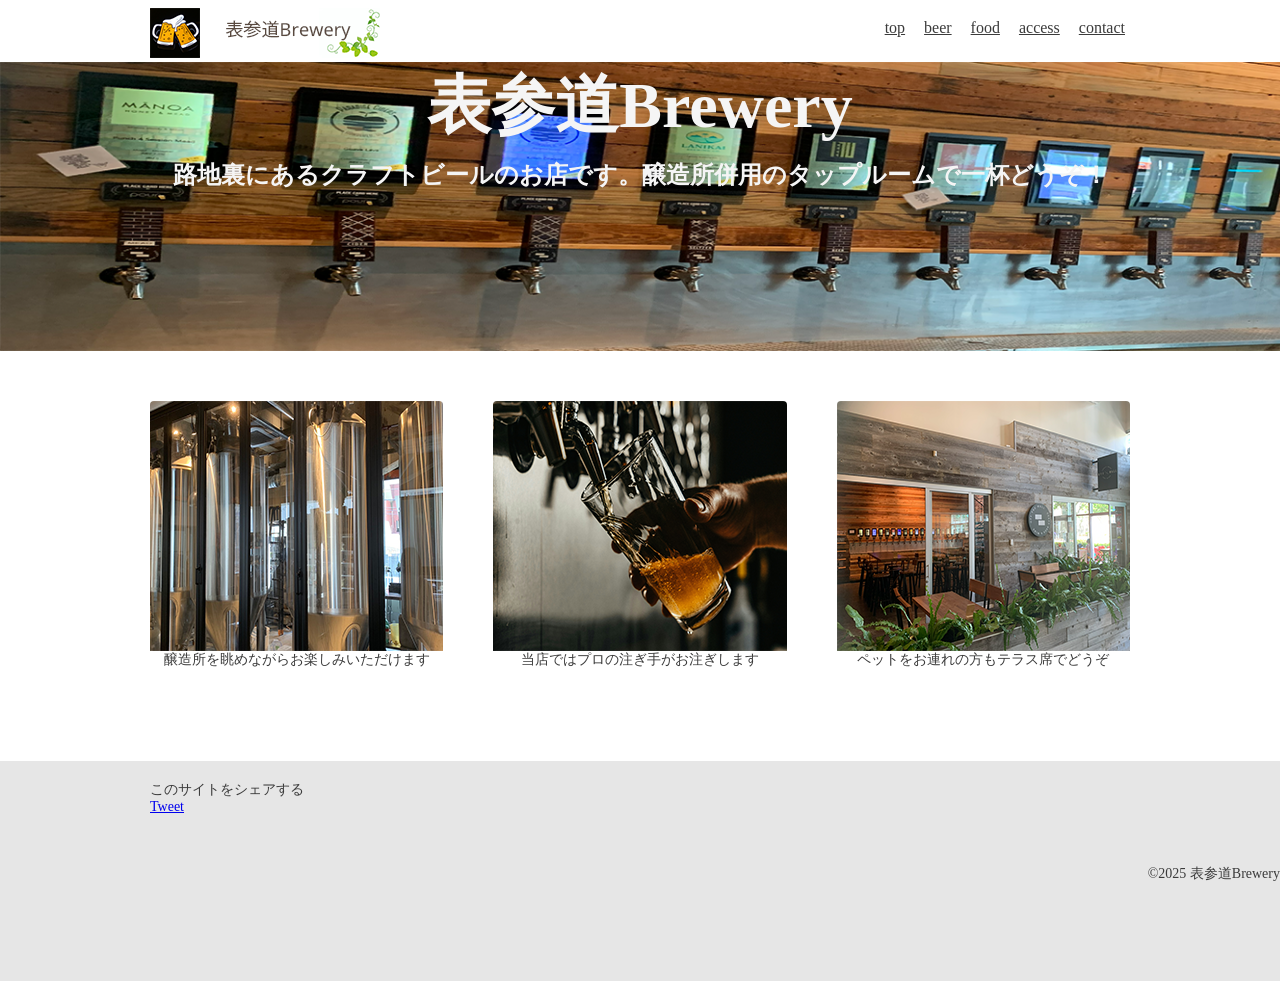
<file: index.html>
﻿<!DOCTYPE html>
<html lang="ja">
<head>
<meta charset="UTF-8">
<meta name="viewport" content="width=device-width, initial-scale=1.0">
<title>表参道Brewery</title>
<link rel="stylesheet"href="index.css">
</head>
<body>
<div class="header">
<div class="container">
<div class="header-left">
<img class="header-logo" src="images/logo.png" alt="表参道Brewery">
</div>
<div class="header-right">
<a href="index.html">top</a>
<a href="beer.html">beer</a>
<a href="food.html">food</a>
<a href="access.html">access</a>
<a href="contact.html">contact</a>
</div>
<div class="clear"></div>
</div>
<div class="main-visual">
<div class="container">
<h1 class="top-title">表参道Brewery</h1>
<h2 class="top-subtitle">路地裏にあるクラフトビールのお店です。醸造所併用のタップルームで一杯どうぞ！</h2>
</div>
</div>
<main class="container main-content" id="main">
<section class="features">
<article class="feature">
<figure>
<img class="main-image" src="images/tank.png" alt="タンク">
</figure>
<p class="text">醸造所を眺めながらお楽しみいただけます</p>
</article>
<article class="feature">
<figure>
<img class="main-image" src="images/glass.png" alt="グラス">
</figure>
<p class="text">当店ではプロの注ぎ手がお注ぎします</p>
</article>
<article class="feature">
<figure>
<img class="main-image" src="images/terrace.png" alt="テラス">
</figure>
<p class="text">ペットをお連れの方もテラス席でどうぞ</p>
</article>
</section>
</main>
<div class="footer">
<div class="container">
<div clas="footer-left">
</div>
<p>このサイトをシェアする</p>
<a href="https://twitter.com/share?ref_src=twsrc%5Etfw" class="twitter-share-button" data-text="表参道Brewery" data-show-count="false">Tweet</a><script async src="https://platform.twitter.com/widgets.js" charset="utf-8"></script>
</div>
<div class="footer-right">
&copy;2025 表参道Brewery
</div>
</div>
</body>
</html>
</file>
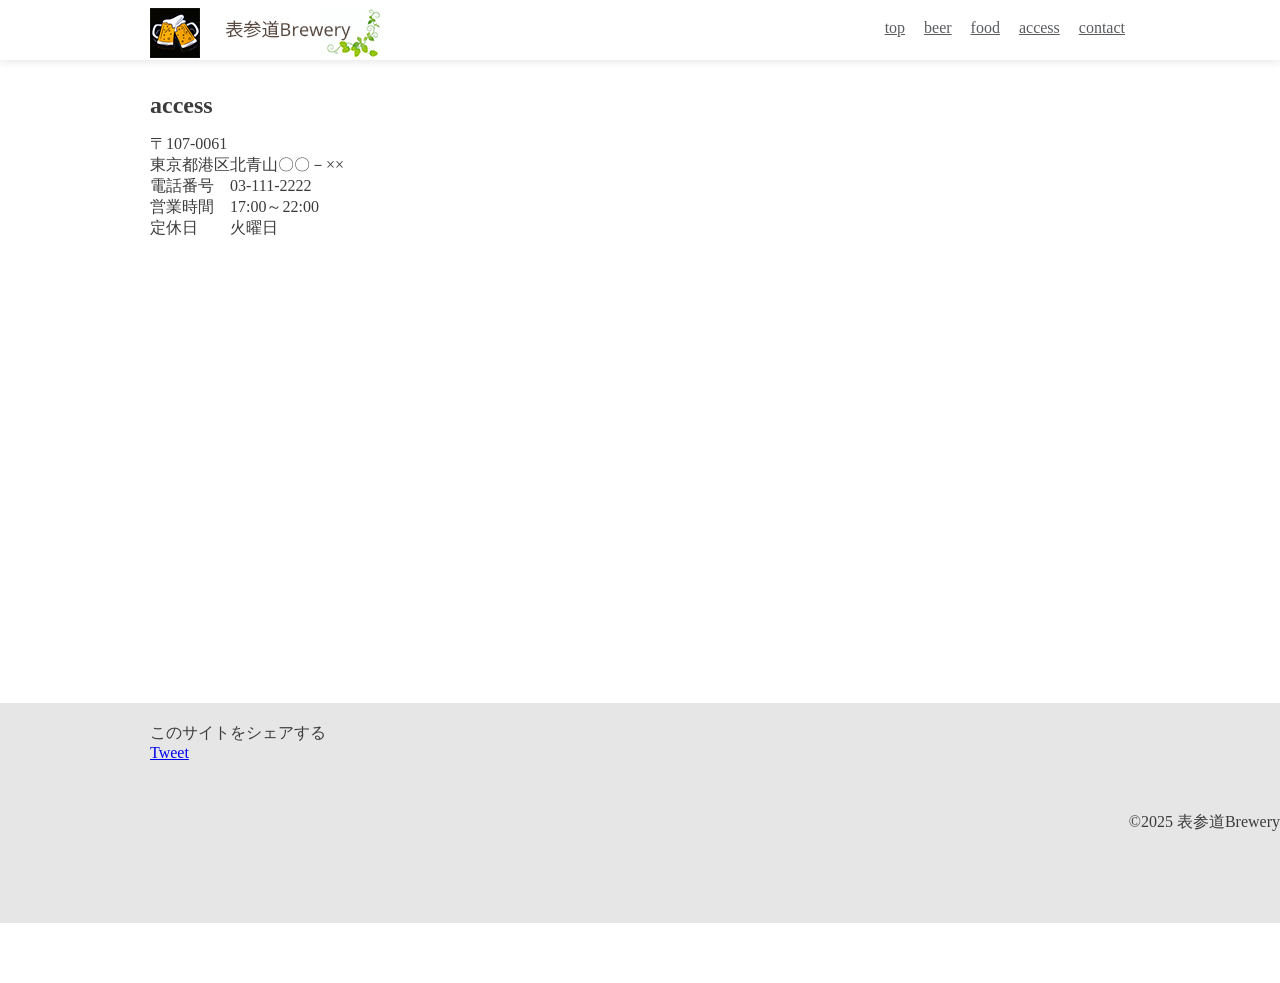
<file: access.html>
﻿<!DOCTYPE html>
<html lang="ja">
<head>
<meta charset="UTF-8">
<meta name="viewport" content="width=device-width, initial-scale=1.0">
<title>表参道Brewery</title>
<link rel="stylesheet"href="common.css">
<link rel="stylesheet"href="access.css">
</head>
<body>
<div class="header">
<div class="container">
<div class="header-left">
<img class="header-logo" src="images/logo.png" alt="表参道Brewery">
</div>
<div class="header-right">
<a href="index.html">top</a>
<a href="beer.html">beer</a>
<a href="food.html">food</a>
<a href="access.html">access</a>
<a href="contact.html">contact</a>
</div>
<div class="clear"></div>
</div>
<div class="access">
<div class="container">
<h2 class="access-title">access</h2>
<p class="access-text">
〒107-0061
<br>
東京都港区北青山〇〇－××
<br>
電話番号　03-111-2222
<br>
営業時間　17:00～22:00
<br>
定休日　　火曜日
</p>
<div class="google-map">
<iframe src="https://www.google.com/maps/embed?pb=!1m16!1m12!1m3!1d3241.4769886981016!2d139.70951717634253!3d35.66525543085046!2m3!1f0!2f0!3f0!3m2!1i1024!2i768!4f13.1!2m1!1z6KGo5Y-C6YGT6aeF!5e0!3m2!1sja!2sjp!4v1761710309171!5m2!1sja!2sjp" width="600" height="450" style="border:0;" allowfullscreen="" loading="lazy" referrerpolicy="no-referrer-when-downgrade"></iframe>
</div>
</div>
<div class="footer">
<div class="container">
<div clas="footer-left">
</div>
<p>このサイトをシェアする</p>
<a href="https://twitter.com/share?ref_src=twsrc%5Etfw" class="twitter-share-button" data-text="表参道Brewery" data-show-count="false">Tweet</a><script async src="https://platform.twitter.com/widgets.js" charset="utf-8"></script>
</div>
<div class="footer-right">
&copy;2025 表参道Brewery
</div>
</div>
</body>
</html>
</file>
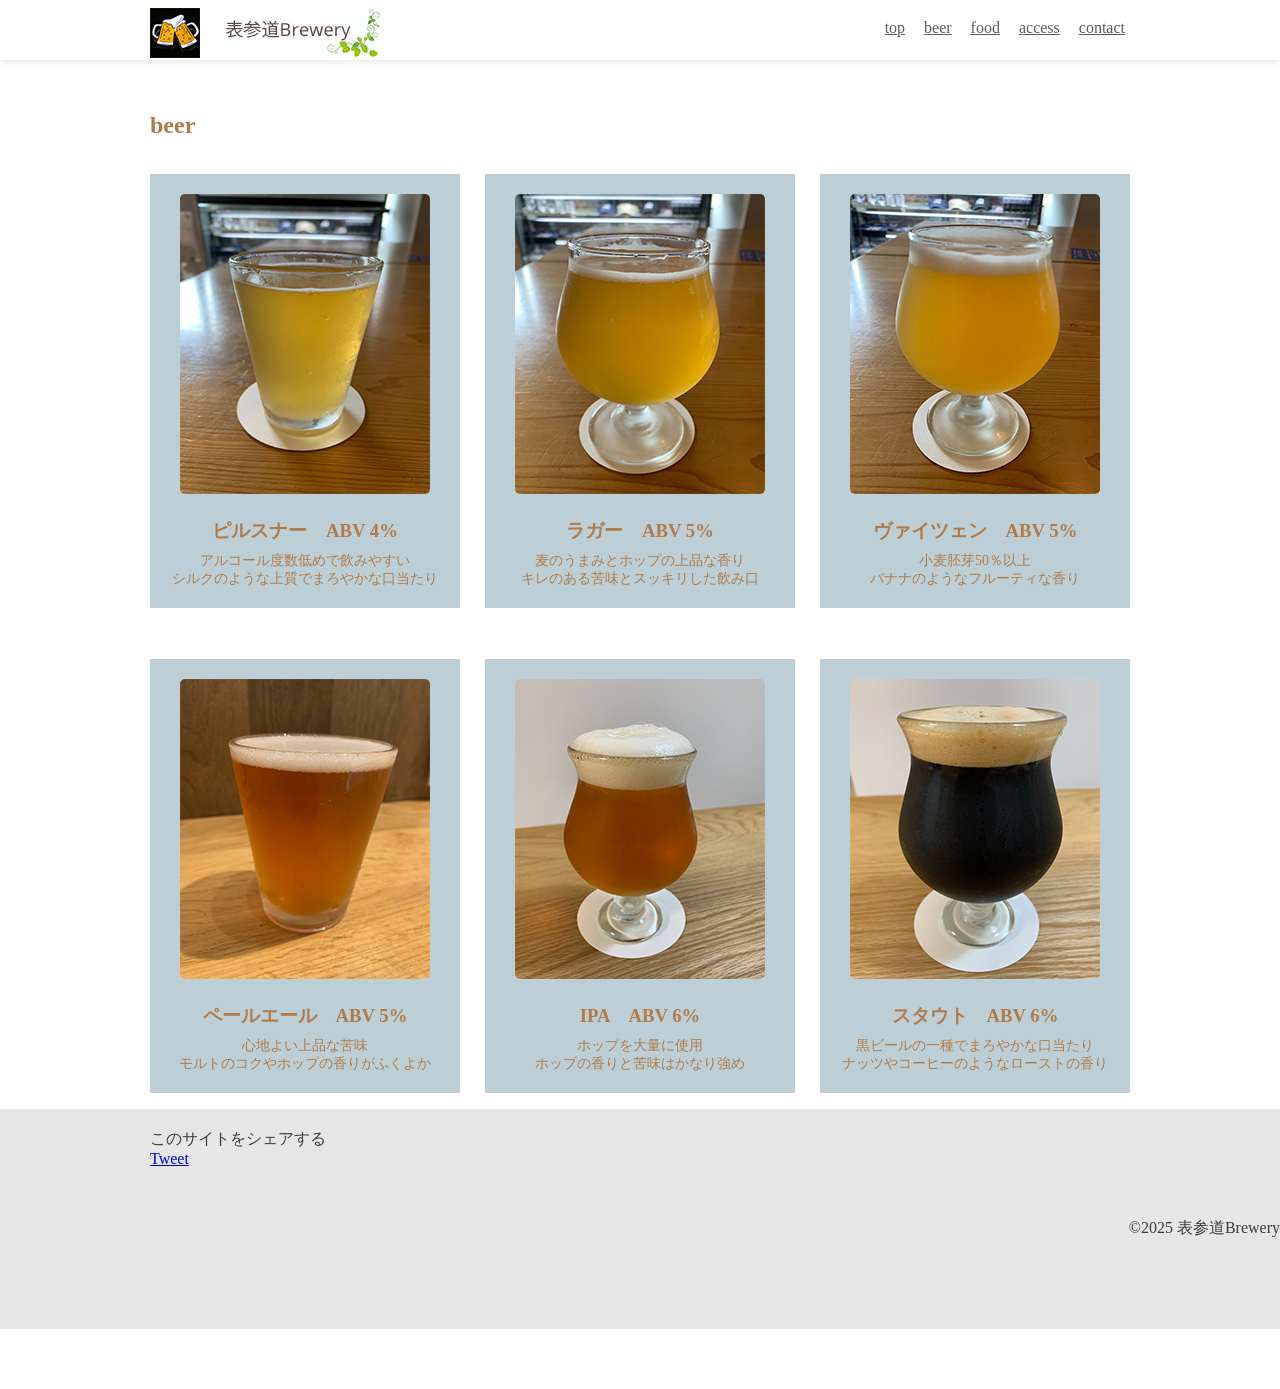
<file: beer.html>
﻿<!DOCTYPE html>
<html lang="ja">
<head>
<meta charset="UTF-8">
<meta name="viewport" content="width=device-width, initial-scale=1.0">
<title>表参道Brewery</title>
<link rel="stylesheet"href="common.css">
<link rel="stylesheet"href="beer.css">
</head>
<body>
<div class="header">
<div class="container">
<div class="header-left">
<img class="header-logo" src="images/logo.png" alt="表参道Brewery">
</div>
<div class="header-right">
<a href="index.html">top</a>
<a href="beer.html">beer</a>
<a href="food.html">food</a>
<a href="access.html">access</a>
<a href="contact.html">contact</a>
</div>
<div class="clear"></div>
</div>
<div class="beer">
<div class="container">
<h2>beer</h2>
<div class="menu-card-wrapper">
<div class="menu-card">
<div class="menu-card-inner">
<img class="menu-image" src="images/pirusna.png" alt="ピルスナー">
<h3 class="menu-title">ピルスナー　ABV 4%</h3>
<p class="menu-text">
アルコール度数低めで飲みやすい
<br>
シルクのような上質でまろやかな口当たり
</p>
</div>
</div>
<div class="menu-card">
<div class="menu-card-inner">
<img class="menu-image" src="images/rugger.png" alt="ラガー">
<h3 class="menu-title">ラガー　ABV 5%</h3>
<p class="menu-text">
麦のうまみとホップの上品な香り
<br>
キレのある苦味とスッキリした飲み口
</p>
</div>
</div>
<div class="menu-card">
<div class="menu-card-inner">
<img class="menu-image" src="images/weizen.png" alt="ヴァイツェン">
<h3 class="menu-title">ヴァイツェン　ABV 5%</h3>
<p class="menu-text">
小麦胚芽50％以上
<br>
バナナのようなフルーティな香り
</p>
</div>
</div>
<div class="menu-card">
<div class="menu-card-inner">
<img class="menu-image" src="images/pale ale.png" alt="ペールエール">
<h3 class="menu-title">ペールエール　ABV 5%</h3>
<p class="menu-text">
心地よい上品な苦味
<br>
モルトのコクやホップの香りがふくよか
</p>
</div>
</div>
<div class="menu-card">
<div class="menu-card-inner">
<img class="menu-image" src="images/IPA.png" alt="IPA">
<h3 class="menu-title">IPA　ABV 6%</h3>
<p class="menu-text">
ホップを大量に使用
<br>
ホップの香りと苦味はかなり強め
</p>
</div>
</div>
<div class="menu-card">
<div class="menu-card-inner">
<img class="menu-image" src="images/stout.png" alt="スタウト">
<h3 class="menu-title">スタウト　ABV 6%</h3>
<p class="menu-text">
黒ビールの一種でまろやかな口当たり
<br>
ナッツやコーヒーのようなローストの香り
</p>
</div>
</div>
</div>
</div>
<div class="footer">
<div class="container">
<div clas="footer-left">
</div>
<p>このサイトをシェアする</p>
<a href="https://twitter.com/share?ref_src=twsrc%5Etfw" class="twitter-share-button" data-text="表参道Brewery" data-show-count="false">Tweet</a><script async src="https://platform.twitter.com/widgets.js" charset="utf-8"></script>
</div>
<div class="footer-right">
&copy;2025 表参道Brewery
</div>
</div>
</body>
</html>
</file>
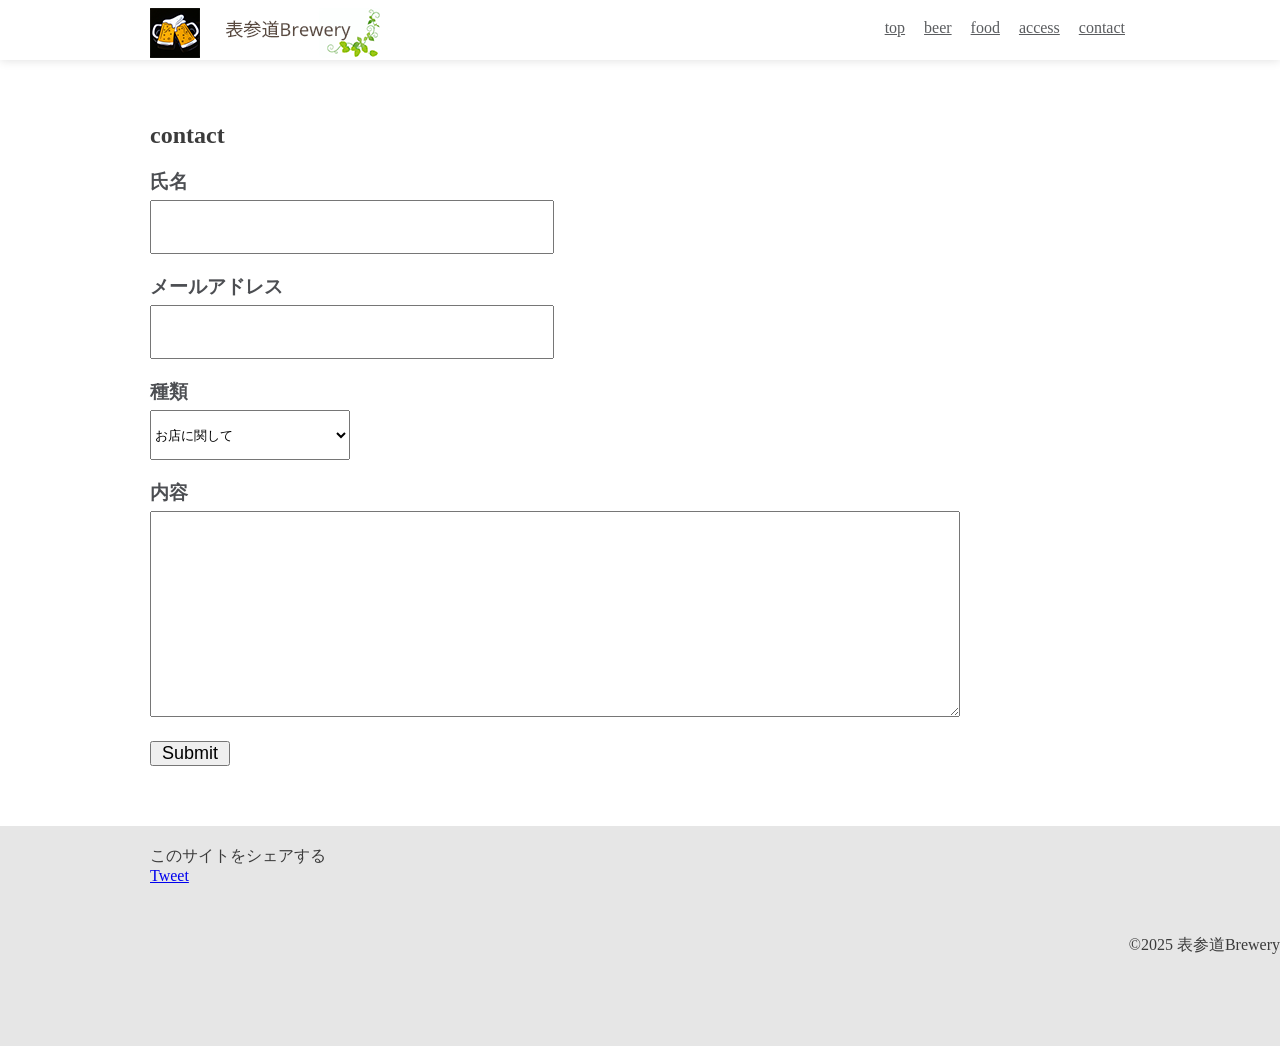
<file: contact.html>
﻿<!DOCTYPE html>
<html lang="ja">
<head>
<meta charset="UTF-8">
<meta name="viewport" content="width=device-width, initial-scale=1.0">
<title>表参道Brewery</title>
<link rel="stylesheet"href="common.css">
<link rel="stylesheet"href="contact.css">
</head>
<body>
<div class="header">
<div class="container">
<div class="header-left">
<img class="header-logo" src="images/logo.png" alt="表参道Brewery">
</div>
<div class="header-right">
<a href="index.html">top</a>
<a href="beer.html">beer</a>
<a href="food.html">food</a>
<a href="access.html">access</a>
<a href="contact.html">contact</a>
</div>
<div class="clear"></div>
</div>
<div class="contact">
<div class="container">
<h2 class="contact-title">contact</h2>
<form class="contact-form">
<h3>氏名</h3>
<input type=text class="txt"value>
<h3>メールアドレス</h3>
<input type=email class="mail"value>
<h3>種類</h3>
<select type=select class="select"value>
<option>お店に関して</option>
<option>採用に関して</option>
<option>その他</option>
</select>
<h3>内容</h3>
<textarea rows="4"></textarea>
<br>
<input type="submit"class="submit-button">
</form>
</div>
</div>
<div class="footer">
<div class="container">
<div clas="footer-left">
</div>
<p>このサイトをシェアする</p>
<a href="https://twitter.com/share?ref_src=twsrc%5Etfw" class="twitter-share-button" data-text="表参道Brewery" data-show-count="false">Tweet</a><script async src="https://platform.twitter.com/widgets.js" charset="utf-8"></script>
</div>
<div class="footer-right">
&copy;2025 表参道Brewery
</div>
</div>
</body>
</html>
</file>
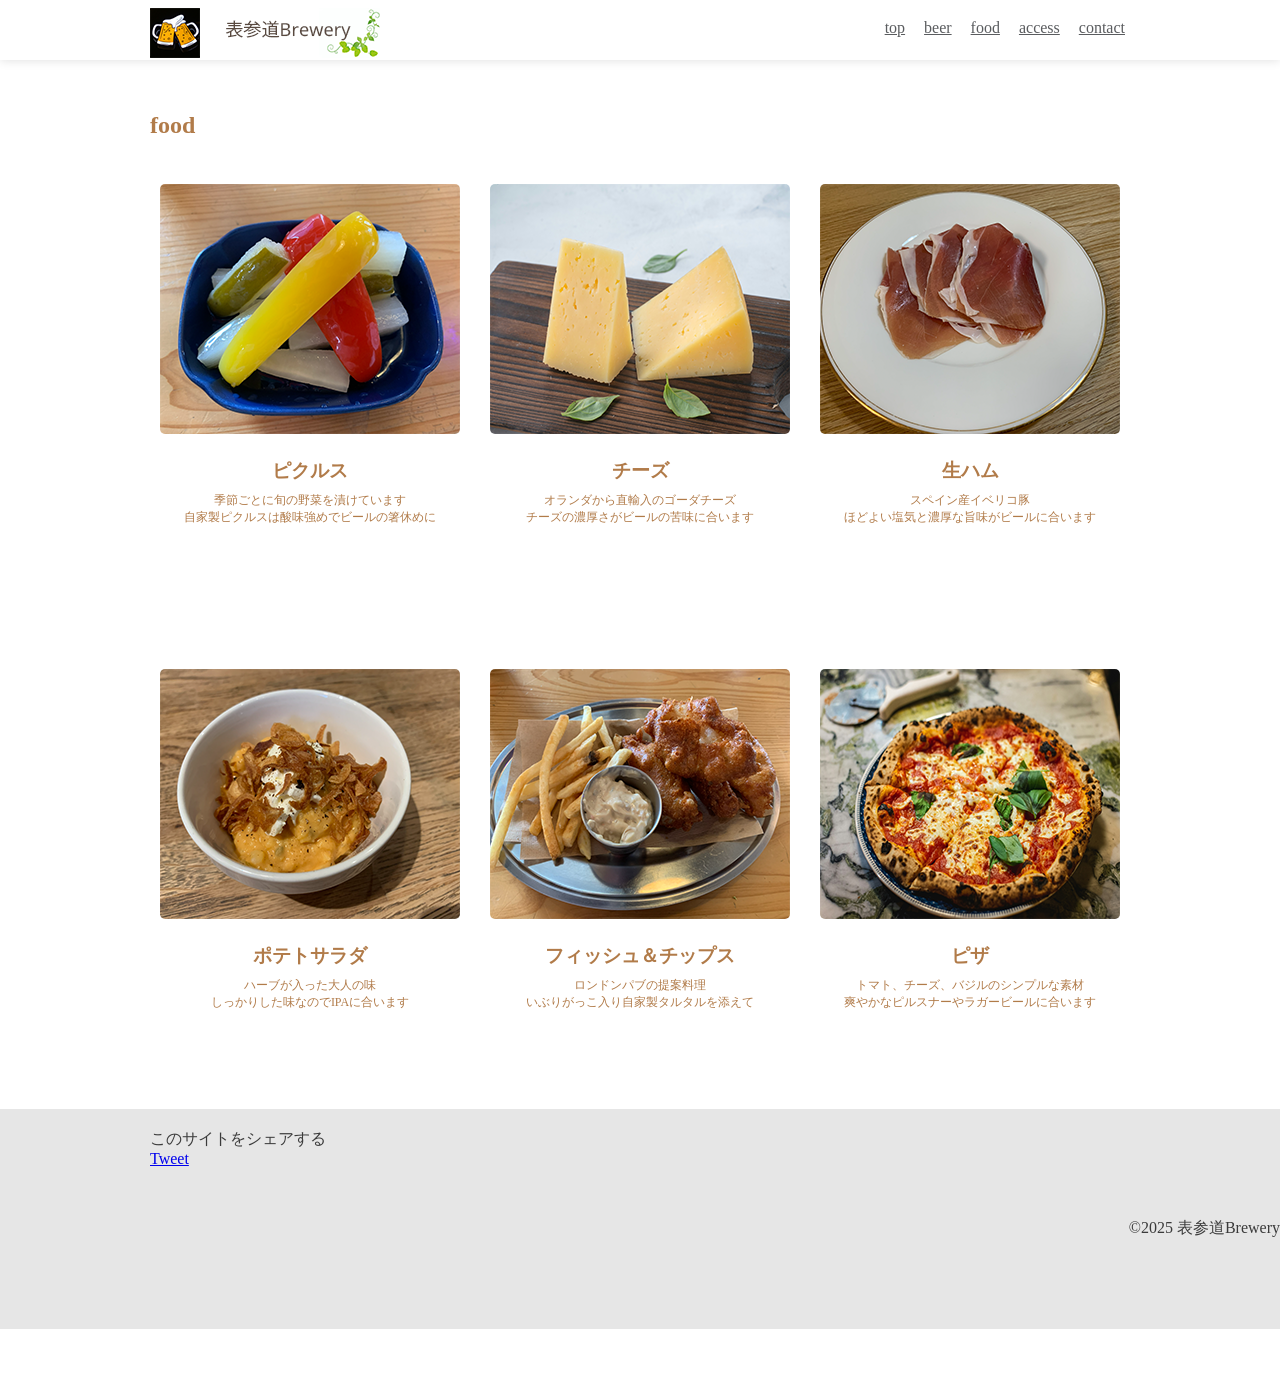
<file: food.html>
﻿<!DOCTYPE html>
<html lang="ja">
<head>
<meta charset="UTF-8">
<meta name="viewport" content="width=device-width, initial-scale=1.0">
<title>表参道Brewery</title>
<link rel="stylesheet"href="common.css">
<link rel="stylesheet"href="food.css">
</head>
<body>
<div class="header">
<div class="container">
<div class="header-left">
<img class="header-logo" src="images/logo.png" alt="表参道Brewery">
</div>
<div class="header-right">
<a href="index.html">top</a>
<a href="beer.html">beer</a>
<a href="food.html">food</a>
<a href="access.html">access</a>
<a href="contact.html">contact</a>
</div>
<div class="clear"></div>
</div>
<div class="food">
<div class="container">
<h2>food</h2>
<div class="menu-card-wrapper">
<div class="menu-card">
<div class="menu-card-inner">
<img class="menu-image" src="images/pickles.png" alt="ピクルス">
<h3 class="menu-title">ピクルス</h3>
<p class="menu-text">
季節ごとに旬の野菜を漬けています
<br>
自家製ピクルスは酸味強めでビールの箸休めに
</p>
</div>
</div>
<div class="menu-card">
<div class="menu-card-inner">
<img class="menu-image" src="images/cheese.png" alt="チーズ">
<h3 class="menu-title">チーズ</h3>
<p class="menu-text">
オランダから直輸入のゴーダチーズ
<br>
チーズの濃厚さがビールの苦味に合います
</p>
</div>
</div>
<div class="menu-card">
<div class="menu-card-inner">
<img class="menu-image" src="images/raw ham.png" alt="生ハム">
<h3 class="menu-title">生ハム</h3>
<p class="menu-text">
スペイン産イベリコ豚
<br>
ほどよい塩気と濃厚な旨味がビールに合います
</p>
</div>
</div>
<div class="menu-card">
<div class="menu-card-inner">
<img class="menu-image" src="images/potato salad.png" alt="ポテトサラダ">
<h3 class="menu-title">ポテトサラダ</h3>
<p class="menu-text">
ハーブが入った大人の味
<br>
しっかりした味なのでIPAに合います
</p>
</div>
</div>
<div class="menu-card">
<div class="menu-card-inner">
<img class="menu-image" src="images/fish and chips.png" alt="フィッシュアンドチップス">
<h3 class="menu-title">フィッシュ＆チップス</h3>
<p class="menu-text">
ロンドンパブの提案料理
<br>
いぶりがっこ入り自家製タルタルを添えて
</p>
</div>
</div>
<div class="menu-card">
<div class="menu-card-inner">
<img class="menu-image" src="images/pizza.png" alt="ピザ">
<h3 class="menu-title">ピザ</h3>
<p class="menu-text">
トマト、チーズ、バジルのシンプルな素材
<br>
爽やかなピルスナーやラガービールに合います
</p>
</div>
</div>
</div>
</div>
<div class="footer">
<div class="container">
<div clas="footer-left">
</div>
<p>このサイトをシェアする</p>
<a href="https://twitter.com/share?ref_src=twsrc%5Etfw" class="twitter-share-button" data-text="表参道Brewery" data-show-count="false">Tweet</a><script async src="https://platform.twitter.com/widgets.js" charset="utf-8"></script>
</div>
<div class="footer-right">
&copy;2025 表参道Brewery
</div>
</div>
</body>
</html>
</file>
<file: index.css>
@charset"utf-8";
*{
    margin:0;
    padding:0;
}
.header{
    height:60px;
    width: 100%;      
    top:0;
}
.header-left{
    float:left;
}
.header-right{
    float: right;
}
.clear{
    clear: both;
}
.header-logo{
    height: 50px;   
    margin-top: 8px;
}
.header-right a{
    line-height:56px;
    color: #3b3b3b;
    margin-left: 5px;
    font-size: 16px;
    padding: 16px 5px;
}
.header-right a:hover{
    background-color: #e2f1ff;
    transition:background-color 0.5s ;
}
.container{
    max-width: 980px;
    padding: 0 30px;
    margin-left: auto;
    margin-right: auto;
}
.main-visual{
    padding-bottom: 100px;
    background-image:url("images/main.png") ;
    background-size: cover;
    color:#f5f5f5;
    text-align: center;
}
.top-title{
    font-size: 64px;
    margin-bottom: 10px;
}
.top-subtitle{
    font-size: 24px;
    margin-bottom: 60px;
}
.top-text{
    opacity: 0.9;
}
.features{
        display: flex;
    gap:50px;
    margin: 50px 0 60px;
}
.feature{
    background: #fff;
    border-radius: 4px;
    overflow: hidden;
    flex-direction: column;
    width:300px;
    height: 300px;
    display: flex;
}
.feature figure{
    margin: 0;
    width: 300px;
    overflow: hidden;
}
.feature img{
    width: 100%;
    height: 100%;
    object-fit: cover;
    display: block;
}    
.text{
    font-size: 14px;
    text-align: center;
    color: #3b3b3b;
}
.footer{
    height: 200px;
    background-color: #e6e6e6;
    color: #3b3b3b;
    padding-top:20px;
    font-size:14px;
}
.footer-left{
    float:left;
}
.footer-right{
    float: right;
    padding-top:50px;
}
.footer-left p{
    margin-bottom:8px;
}
</file>
<file: common.css>
@charset"utf-8";
*{
  margin:0;
  padding:0;
}
.container{
  max-width:980px;
  padding:0 30px;
  margin-left:auto;
  margin-right:auto;
}
.header{
  height:60px;
  width:100%;
  box-shadow:0 0 10px #dddddd;
  background-color:white;
  
  top:0;
}
.header-left{
  float:left;
}
.header-right{
  float:right;
}
.clear{
  clear:both;
} 
.header-logo{
  height:50px;
  margin-top:8px;
}
.header-right a{
  line-height:56px;
  color:#5a5c5f;
  margin-left:5px;
  font-size:16px;
  padding:16px 5px;
}
.header-right a:hover{
   background-color:#e2f1ff;
   transition:background-color 0.5s;
}
.footer{
  height:200px;
  background-color:#e6e6e6;
  color:#3b3b3b;
  padding-top:20px;
}
.foooter-left{
  float:left;
}
.footer-right{
  float:right;
  padding-top:50px;
}
.footer-left p{
  margin-bottom:8px;
}
</file>
<file: access.css>
@charset"utf-8";
.access{
    padding:30px 0 60px;
    color:#3b3b3b;
}
.access-title{
    margin-bottom: 15px;
}
.access-text{
    margin-bottom: 10px;
}
</file>
<file: beer.css>
@charset"utf-8";
.beer{
    padding: 50px 0 60px;
    color:#b17b49;
}
.menu-card{
    width: 310px;
    height:450px;
    margin-top: 35px;      
}
.menu-card-inner{
    padding: 20px;
    background-color: #bdcfd6;
    text-align: center;      
}
.menu-image{   
    margin-bottom: 20px;
    object-fit: contain;
    margin-bottom: 20px;
    border-radius: 5px;
}
.menu-title{
    margin-bottom: 8px;
}
.menu-text{
    font-size: 14px;
}
.menu-card-wrapper{
    display: flex;
    flex-wrap: wrap;
    justify-content: space-between;       
}
</file>
<file: contact.css>
@charset"utf-8";
.contact{
    padding: 60px 0 60px;
    color:#3b3b3b
}
.contact-title{
    margin-bottom: 15px;   
}
.contact-form h3{
    margin-top: 20px;
    margin-bottom: 5px;
    color: #4c4e52;
}
.input,textarea{
    font-size: 15px;
    width: 800px;
    height: 200px;
    padding: 2px 4px;
}
.submit-button{
    margin-top: 20px;
    font-size: 18px;
    width: 80px;
}
.txt{
    width: 400px;
    height: 50px;
}
.mail{
    width: 400px;
    height:50px ;
}
.select{
    width: 200px;
    height: 50px;
}
</file>
<file: food.css>
@charset"utf-8";
.food{
    padding: 50px 0 60px;
    color:#b17b49;
}
.menu-card{
    width: 320px;
    height:450px;
    margin-top: 35px;
       
}
.menu-card-inner{
    padding: 10px;
    text-align: center;    
}
.menu-image{
    margin-bottom: 20px;
    object-fit: contain;
    margin-bottom: 20px;
    border-radius: 5px;
}
.menu-title{
    margin-bottom: 8px;
}
.menu-text{
    font-size: 12px;
}
.menu-card-wrapper{
    display: flex;
    flex-wrap: wrap;
    justify-content: space-between;      
}
</file>
